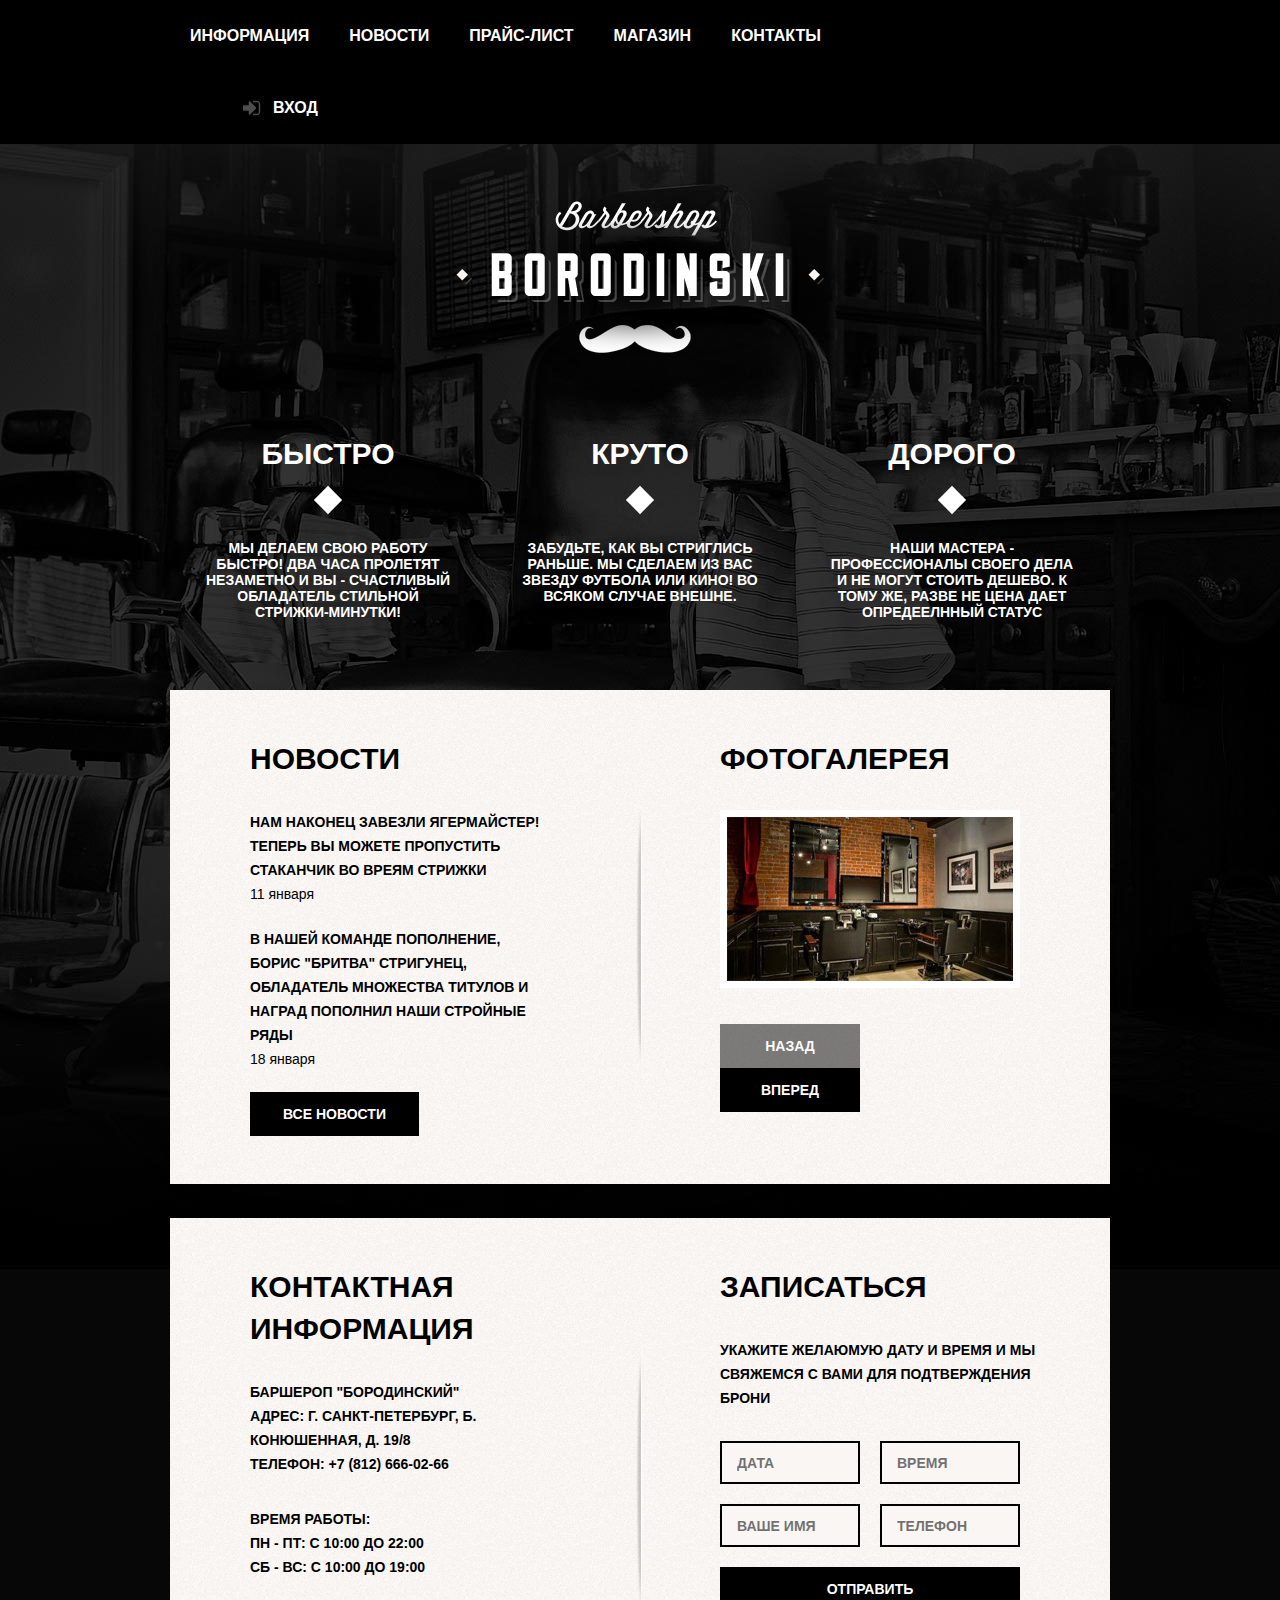
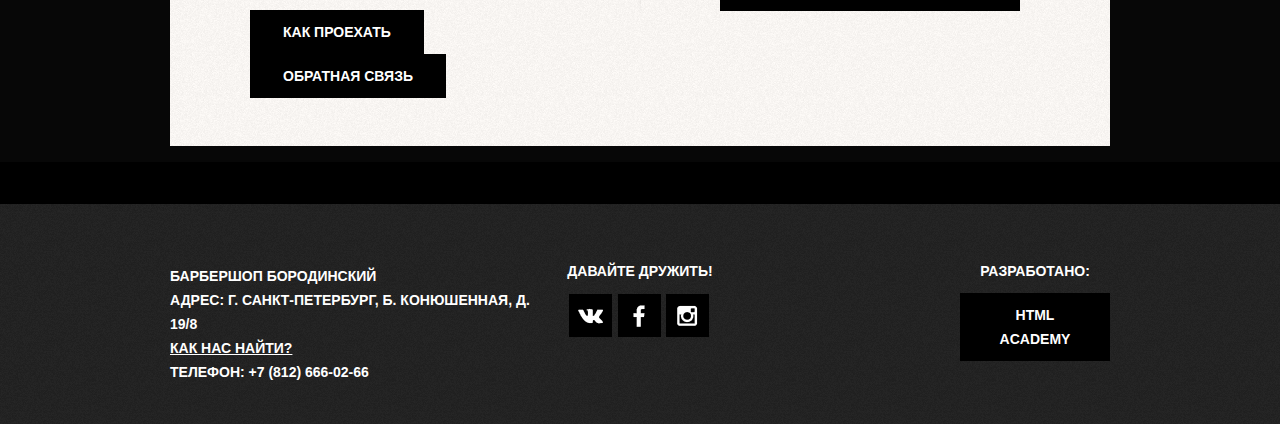
<file: index.html>
<!DOCTYPE html>
<html lang="ru">
  <head>
    <meta charset="utf-8">
    <title>Барбершоп "Бородинский"</title>
    <link rel="stylesheet" href="css/normalize.css">
  	<link rel="stylesheet" href="css/style.css">
  </head>
  <body>
    <header class="main-header">
  	  <div class="container">
  	    <nav class="main-navigation">
    		  <ul>
    		    <li><a href="#">Информация</a></li>
            <li><a href="#">Новости</a></li>
            <li><a href="#">Прайс-лист</a></li>
            <li><a href="#">Магазин</a></li>
            <li><a href="#">Контакты</a></li>
    		  </ul>
  		  </nav>
    		<div class="user-block">
          <a class="login" href="#">Вход</a>
    		</div>
  	  </div>
    </header>
    <main class="container">
  	  <div class="index-logo">
        <img height="204px" width="368px" src="img/index-logo.png" alt="Логотип">
      </div>
  	  <section class="features">
  	    <div class="features-item">
  	      <b class="features-name">Быстро</b>
  		  <p>Мы делаем свою работу быстро! Два часа пролетят
  		   незаметно и вы - счастливый обладатель стильной
  		   стрижки-минутки!</p>
  	    </div>
  	    <div class="features-item">
  	      <b class="features-name">Круто</b>
  		  <p>Забудьте, как вы стриглись раньше. Мы сделаем из вас
      	   звезду футбола или кино! Во всяком случае внешне.</p>
  	    </div>
  		<div class="features-item">
  	      <b class="features-name">Дорого</b>
  		  <p>Наши мастера - профессионалы своего дела и не могут
  		     стоить дешево. К тому же, разве не цена дает
  			 опредеелнный статус</p>
  	    </div>
  	  </section>
      <div class="index-content">
  	    <div class="index-content-left">
  	      <h2 class="content-title">Новости</h2>
  		  <ul class="news-preview">
  		    <li>
  			  <p>Нам наконец завезли Ягермайстер! Теперь вы можете
  			     пропустить стаканчик во вреям стрижки</p>
  			  <time datetime="2016-01-11">11 января</time>
  			</li>
  			<li>
  			  <p>В нашей команде пополнение, Борис "Бритва"
  			     Стригунец, обладатель множества титулов и наград
  				 пополнил наши стройные ряды</p>
  			  <time datetime="2016-01-18">18 января</time>
  			</li>
  		  </ul>
  		  <a class="btn" href="#">Все новости</a>
  	    </div>
  	    <div class="index-content-right">
  	      <h2 class="content-title">Фотогалерея</h2>
    		  <div class="gallery">
    		    <figure>
    			       <img src="img/photo-1.jpg" width="286" height="164" alt="Фото">
    			  </figure>
      			<button class="btn gallery-prev disabled">Назад</button>
      			<button class="btn gallery-next">Вперед</button>
    		  </div>
  	    </div>
  	  </div>
      <div class="index-content">
  	    <div class="index-content-left">
  	      <h2 class="content-title">Контактная информация</h2>
  		    <p>
      		  Баршероп "Бородинский"<br>
      			Адрес: г. Санкт-Петербург, Б. Конюшенная, д. 19/8<br>
      			Телефон: +7 (812) 666-02-66
    		  </p>
    		  <p>
      		  Время работы:<br>
      			пн - пт: с 10:00 до 22:00<br>
            сб - вс: с 10:00 до 19:00
    		  </p>
    		  <a class="btn" href="#">Как проехать</a>
    		  <a class="btn" href="#">Обратная связь</a>
    		</div>
    		<div class="index-content-right">
          <h2 class="content-title">Записаться</h2>
    		  <p>Укажите желаюмую дату и время и мы свяжемся с вами
    			   для подтверждения брони</p>
    			<form class="appointment-form" action="https://echo.htmlacademy.ru" method="post">
    			  <input type="text" name="date" value="" placeholder="Дата">
    			  <input type="text" name="time" value="" placeholder="Время">
    			  <input type="text" name="name" value="" placeholder="Ваше имя">
    			  <input type="tel" name="phone" value="" placeholder="Телефон">
    			  <button class="btn" type="submit">Отправить</button>
    			</form>
    		</div>
  	  </div>
  	</main>
  	<footer class="main-footer">
  	  <div class="container">
  	    <section class="footer-contacts">
    		  Барбершоп Бородинский<br>
    		  Адрес: г. Санкт-Петербург, Б. Конюшенная, д. 19/8<br>
    		  <a href="#">Как нас найти?</a><br>
    		  Телефон: +7 (812) 666-02-66
  		  </section>
    		<section class="footer-social">
    		  <p>Давайте дружить!</p>
    		  <a class="social-btn social-btn-vk" href="#">Вконтакте</a>
    		  <a class="social-btn social-btn-fb" href="#">Фейсбук</a>
    		  <a class="social-btn social-btn-inst" href="#">Инстаграм</a>
    		</section>
    		<section class="footer-copyright">
    		  <p>Разработано:</p>
    		  <a class="btn" href="https://htmlacademy.ru">HTML Academy</a>
        </section>
  	  </div>
  	</footer>
  </body>
</html>
</file>
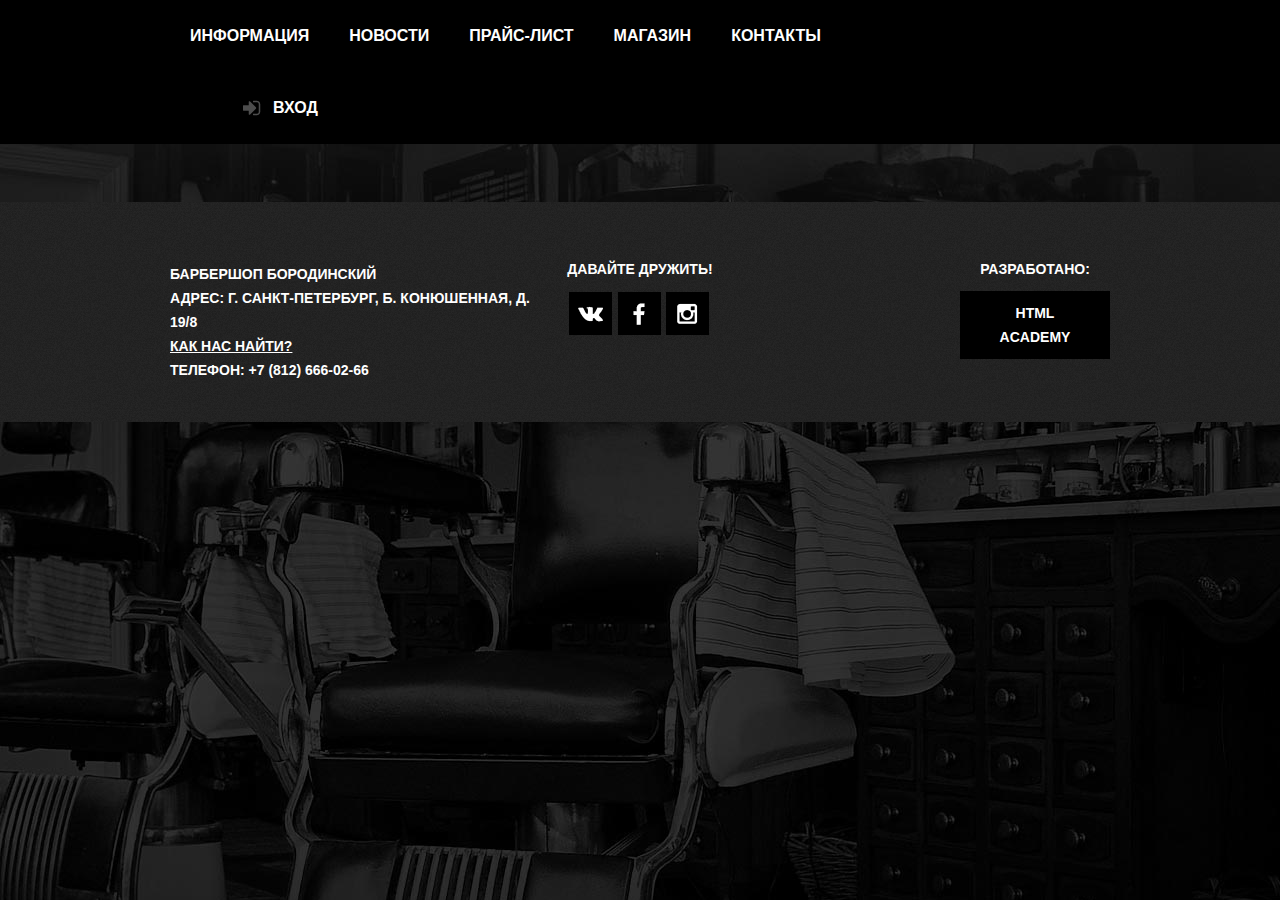
<file: price.html>
<!DOCTYPE html>
<html lang="ru">
  <head>
    <meta charset="utf-8">
    <title>Барбершоп "Бородинский"</title>
    <link rel="stylesheet" href="css/normalize.css">
  	<link rel="stylesheet" href="css/style.css">
  </head>
  <body>
    <header class="main-header">
  	  <div class="container">
  	    <nav class="main-navigation">
    		  <ul>
    		    <li><a href="#">Информация</a></li>
            <li><a href="#">Новости</a></li>
            <li><a href="#">Прайс-лист</a></li>
            <li><a href="#">Магазин</a></li>
            <li><a href="#">Контакты</a></li>
    		  </ul>
  		  </nav>
    		<div class="user-block">
          <a class="login" href="#">Вход</a>
    		</div>
  	  </div>
    </header>


  	<footer class="main-footer">
  	  <div class="container">
  	    <section class="footer-contacts">
    		  Барбершоп Бородинский<br>
    		  Адрес: г. Санкт-Петербург, Б. Конюшенная, д. 19/8<br>
    		  <a href="#">Как нас найти?</a><br>
    		  Телефон: +7 (812) 666-02-66
  		  </section>
    		<section class="footer-social">
    		  <p>Давайте дружить!</p>
    		  <a class="social-btn social-btn-vk" href="#">Вконтакте</a>
    		  <a class="social-btn social-btn-fb" href="#">Фейсбук</a>
    		  <a class="social-btn social-btn-inst" href="#">Инстаграм</a>
    		</section>
    		<section class="footer-copyright">
    		  <p>Разработано:</p>
    		  <a class="btn" href="https://htmlacademy.ru">HTML Academy</a>
        </section>
  	  </div>
  	</footer>
  </body>
</html>
</file>
<file: css/style.css>
body {
  min-width: 960px;
  margin: 0;
  padding: 0;

  text-transform: uppercase;

  color: #ffffff;
  background: #000000 url("../img/body-bg.jpg") no-repeat center top;

  font-family: "PT Sans Narrow", "Arial", sans-serif;
  font-size: 0;
  font-weight: 700;
}

.container {
  width: 940px;
  margin: 0 auto;
  padding: 0 10px;
}

.main-header {
  color: #ffffff;
  background-color: #000000;
}

.main-navigation {
  display: inline-block;

  width: 780px;

  vertical-align: top;
}

.main-navigation ul {
  margin: 0;
  padding: 0;

  list-style: none;

}

.main-navigation li {
  display: inline-block;

  vertical-align: top;

  line-height: 20px;
}

.main-navigation a {
  display: block;

  padding: 26px 20px;

  text-decoration: none;

  color: #ffffff;

  font-size: 16px;
}

.main-navigation a:hover {
  background-color: #242424;
}

.user-block {
  display: inline-block;

  max-width: 140px;
  margin-left: 53px;

  vertical-align: top;
}

.login {
  position: relative;

  display: inline-block;

  padding: 26px 20px 26px 50px;

  vertical-align: top;
  text-decoration: none;

  color: #ffffff;

  font-size: 16px;
  line-height: 20px;
}

.login::before {
  position: absolute;
  top: 28px;
  left: 20px;

  width: 18px;
  height: 18px;

  content: "";

  opacity: 0.3;
  background: transparent url("../img/icon-login.png") no-repeat;
}

.login:hover {
  background-color: #242424;
}

.login:hover::before {
  opacity: 1;
}

.index-logo {
  width: 368px;
  min-height: 204px;
  margin: 57px auto 0 auto;

  font-size: 14px;
}

.features {
  width: 940px;
  min-height: 282px;

  text-align: center;

  font-size: 0;
}

.features-item {
  display: inline-block;

  width: 272px;
  padding: 25px 20px 0 20px;

  text-align: center;
  vertical-align: top;

  font-size: 14px;
}

.features-name {
  position: relative;

  display: block;

  margin-bottom: 30px;
  padding-bottom: 35px;

  font-size: 30px;
  line-height: 42px;
}

.features-name::after {
  position: absolute;
  bottom: 0;
  left: 50%;

  display: block;

  width: 20px;
  height: 20px;
  margin-left: -10px;

  content: "";
  transform: rotate(45deg);

  background-color: #ffffff;
}

.features-item p {
  margin: 10px;
  margin-bottom: 0;
}

.index-content {
  width: 940px;
  margin-bottom: 34px;

  color: #000000;
  background: url("../img/ind-con-shadow.png") no-repeat center,
              #f8f5f2 url("../img/bg-index-content.png");
}

[class^="index-content-"] {
  display: inline-block;

  width: 340px;
  min-height: 322px;
  padding: 48px 50px 48px 80px;

  vertical-align: top;

  font-size: 14px;
}

.content-title {
  margin: 0;
  margin-bottom: 30px;

  font-size: 30px;
  line-height: 42px;
}

.index-content p {
  margin: 0;
  margin-bottom: 31px;
  padding-right: 10px;

  line-height: 24px;
}

.news-preview {
  margin: 0;
  padding: 0;
  padding-right: 35px;

  list-style: none;
}

.news-preview li {
  margin-bottom: 25px;
}

.news-preview p {
  margin-bottom: 4px;
}

.news-preview time {
  text-transform: none;

  font-weight: 400;
}

.gallery {
  width: 300px;
  height: 258px;
}

figure {
  margin: 0;
}

.gallery img {
  display: block;

  margin-bottom: 36px;

  border: 7px solid #ffffff;
  background-color: #cccccc;
}

.btn {
  display: inline-block;

  margin-right: 18px;
  padding: 10px 33px;

  cursor: pointer;
  text-align: center;
  vertical-align: top;
  text-decoration: none;
  text-transform: uppercase;

  color: #ffffff;
  border: none;
  outline: none;
  background-color: #000000;

  font-family: "PT Sans Narrow", "Arial", sans-serif;
  font-size: 14px;
  font-weight: 700;
  line-height: 24px;
}

.btn:hover,
.btn:active {
  background-color: #663d15;
}

.btn.disabled,
.btn:disabled {
  cursor: default;

  opacity: 0.5;
}

.btn.disabled:hover,
.btn:disabled:hover {
  background-color: #000000;
}

.gallery .btn {
  width: 140px;

  margin: 0;
}

.gallery .gallery-prev {
  margin-right: 17px;
}

.appointment-form {
  font-size: 0;
}

.appointment-form input {
  display: inline-block;

  width: 106px;
  margin-right: 20px;
  margin-bottom: 20px;
  padding: 7.5px 15px;

  text-transform: uppercase;

  color: #000000;
  border: 2px solid #000101;
  outline: none;
  background-color: #f9f6f3;

  font-family: "PT Sans Narrow", "Arial", sans-serif;
  font-size: 14px;
  line-height: 24px;
}

.appointment-form input:focus {
  border: 2px solid #663d15;
}

.appointment-form .btn {
  width: 300px;
}

.main-footer {
  min-height: 189px;
  margin-top: 58px;

  color: #ffffff;
  background: #222222 url("../img/bg-footer.png");
}

.footer-contacts {
  display: inline-block;

  width: 380px;
  padding: 60px 0 40px 0;

  vertical-align: top;

  font-size: 14px;
  line-height: 24px;
}

.footer-contacts a {
  color: #ffffff;
}

.footer-contacts a:hover {
  text-decoration: none;
}

.footer-social {
  display: inline-block;

  width: 180px;
  margin-right: 230px;
  padding: 45px 0 40px 0;

  text-align: center;
  vertical-align: top;

  font-size: 14px;
}

.footer-social p {
  margin-bottom: 15px;
}

.social-btn {
  display: inline-block;

  width: 43px;
  height: 43px;
  margin: 0px;
  margin-right: 2px;

  vertical-align: top;
  text-decoration: none;

  font-size: 0;
}

/*.social-btn:hover {
  background-color: #ffffff;
}*/

.social-btn-vk {
  transition:
    background-position 0.5s,
    background-color 1s;

  background: #000000 url("../img/vk.png") no-repeat center;
}

.social-btn-fb {
  background: #000000 url("../img/fb.png") no-repeat center;
}

.social-btn-inst {
  background: #000000 url("../img/inst.png") no-repeat center;
}

.social-btn-vk:hover {
  background: #ffffff url("../img/vk-bl.png") no-repeat center;
}

.social-btn-fb:hover {
  background: #ffffff url("../img/fb-bl.png") no-repeat center;
}

.social-btn-inst:hover {
  background: #ffffff url("../img/inst-bl.png") no-repeat center;
}

.footer-copyright {
  display: inline-block;

  width: 150px;
  padding: 45px 0 40px 0;

  text-align: center;
  vertical-align: top;

  font-size: 14px;
}

.footer-copyright .btn {
  margin: 0;
}
</file>
